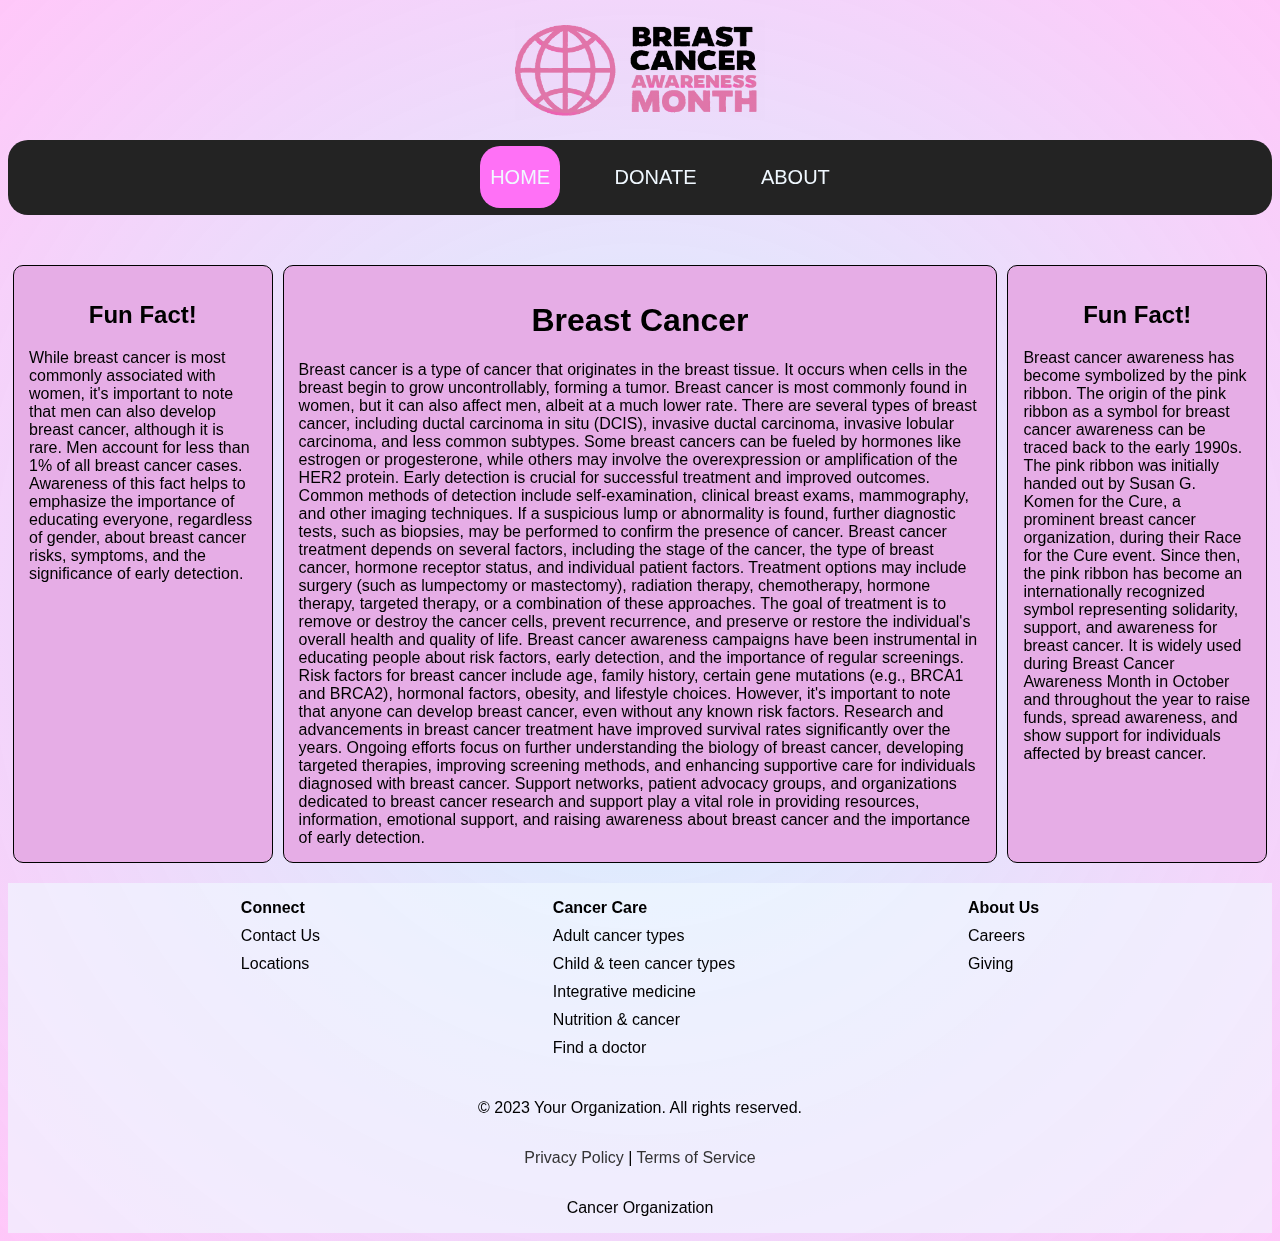
<file: index.html>
<html>
<head>
    <title>Cancer Awareness</title>
    <link rel="stylesheet" href="style.css">
</head>

<body>
    <img class="logo-img" src="logo-cancer1.png" alt="Breast Cancer Awareness" width="250" height="100">
    <div class="navbar">
        <ul class="items-list">
            <li class="items">
                <a class="active" href="index.html">HOME</a>
            </li>
            <li class="items">
                <a href="donation.html">DONATE</a>
            </li>
            <li class="items">
                <a href="about.html">ABOUT</a>
            </li>
        </ul>
    </div>
    <div class="row">
        <div class="left_column">
            <h2>Fun Fact!</h2> While breast cancer is most commonly associated with women, it's important to note that
            men can also develop breast cancer, although it is rare. Men account for less than 1% of all breast cancer
            cases. Awareness of this fact helps to emphasize the importance of educating everyone, regardless of gender,
            about breast cancer risks, symptoms, and the significance of early detection.
        </div>
        <div class="main_column">
            <h1>Breast Cancer</h1> Breast cancer is a type of cancer that originates in the breast tissue. It occurs
            when cells in the breast begin to grow uncontrollably, forming a tumor. Breast cancer is most commonly found
            in women, but it can also affect men, albeit at a much lower rate.

            There are several types of breast cancer, including ductal carcinoma in situ (DCIS), invasive ductal
            carcinoma, invasive lobular carcinoma, and less common subtypes. Some breast cancers can be fueled by
            hormones like estrogen or progesterone, while others may involve the overexpression or amplification of the
            HER2 protein.

            Early detection is crucial for successful treatment and improved outcomes. Common methods of detection
            include self-examination, clinical breast exams, mammography, and other imaging techniques. If a suspicious
            lump or abnormality is found, further diagnostic tests, such as biopsies, may be performed to confirm the
            presence of cancer.

            Breast cancer treatment depends on several factors, including the stage of the cancer, the type of breast
            cancer, hormone receptor status, and individual patient factors. Treatment options may include surgery (such
            as lumpectomy or mastectomy), radiation therapy, chemotherapy, hormone therapy, targeted therapy, or a
            combination of these approaches. The goal of treatment is to remove or destroy the cancer cells, prevent
            recurrence, and preserve or restore the individual's overall health and quality of life.

            Breast cancer awareness campaigns have been instrumental in educating people about risk factors, early
            detection, and the importance of regular screenings. Risk factors for breast cancer include age, family
            history, certain gene mutations (e.g., BRCA1 and BRCA2), hormonal factors, obesity, and lifestyle choices.
            However, it's important to note that anyone can develop breast cancer, even without any known risk factors.

            Research and advancements in breast cancer treatment have improved survival rates significantly over the
            years. Ongoing efforts focus on further understanding the biology of breast cancer, developing targeted
            therapies, improving screening methods, and enhancing supportive care for individuals diagnosed with breast
            cancer.

            Support networks, patient advocacy groups, and organizations dedicated to breast cancer research and support
            play a vital role in providing resources, information, emotional support, and raising awareness about breast
            cancer and the importance of early detection.
        </div>
        <div class="right_column">
            <h2>Fun Fact!</h2> Breast cancer awareness has become symbolized by the pink ribbon. The origin of the pink
            ribbon as a symbol for breast cancer awareness can be traced back to the early 1990s. The pink ribbon was
            initially handed out by Susan G. Komen for the Cure, a prominent breast cancer organization, during their
            Race for the Cure event. Since then, the pink ribbon has become an internationally recognized symbol
            representing solidarity, support, and awareness for breast cancer. It is widely used during Breast Cancer
            Awareness Month in October and throughout the year to raise funds, spread awareness, and show support for
            individuals affected by breast cancer.
        </div>
    </div>

</body>
<footer class="footer">
    <div class="footer1">
        <ul class="col1">
            <li><b>Connect</b></li>
            <li>Contact Us</li>
            <li>Locations</li>
        </ul>

        <ul class="col2">
            <li><b>Cancer Care</b></li>
            <li>Adult cancer types</li>
            <li>Child & teen cancer types</li>
            <li>Integrative medicine</li>
            <li>Nutrition & cancer</li>
            <li>Find a doctor</li>

        </ul>

        <ul class="col3">
            <li><b>About Us</b></li>
            <li>Careers</li>
            <li>Giving</li>
        </ul>
    </div>



    <div class="container">
        <p>&copy; 2023 Your Organization. All rights reserved.</p>
        <p>
            <a href="privacy.html">Privacy Policy</a> |
            <a href="terms.html">Terms of Service</a>
        </p>
        <p>Cancer Organization</p>
    </div>

</footer>


</html>
</file>
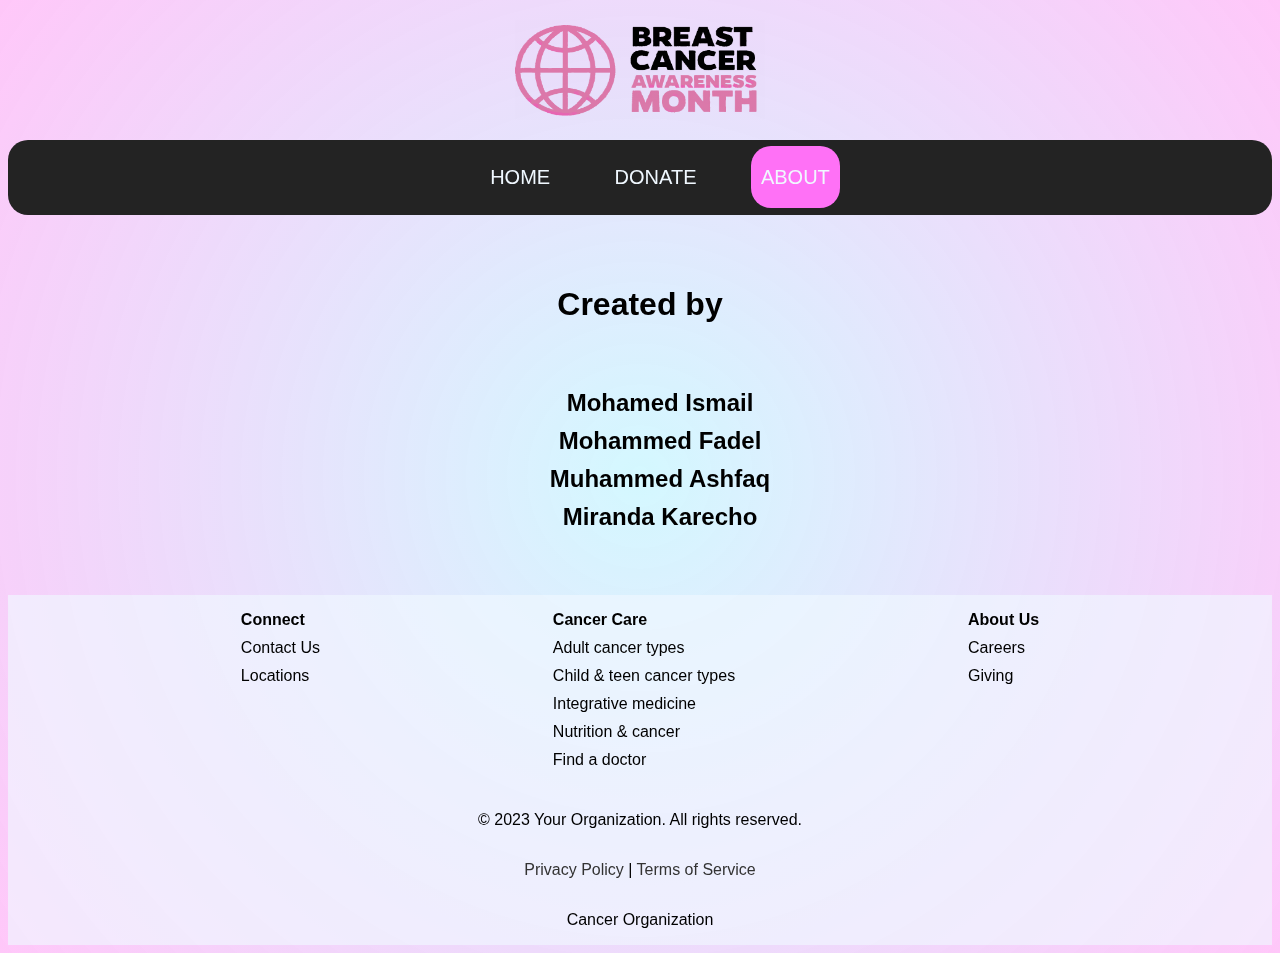
<file: about.html>
<html>
<head>
    <title>About</title>
    <link rel="stylesheet" href="style.css">
</head>

<body>
    <img class="logo-img" src="logo-cancer1.png" alt="Breast Cancer Awareness" width="250" height="100">
    <div class="navbar">
        <ul class="items-list">
            <li class="items">
                <a href="index.html">HOME</a>
            </li>
            <li class="items">
                <a href="donation.html">DONATE</a>
            </li>
            <li class="items">
                <a class="active" href="about.html">ABOUT</a>
            </li>
        </ul>
    </div>

    <div class="container">
        <h1>Created by</h1>
        <h2>
            <ul>
                <li class="items-names">Mohamed Ismail</li>
                <li class="items-names">Mohammed Fadel</li>
                <li class="items-names">Muhammed Ashfaq</li>
                <li class="items-names">Miranda Karecho</li>
            </ul>
        </h2>
    </div>
</body>
<footer class="footer">
    <div class="footer1">
        <ul class="col1">
            <li><b>Connect</b></li>
            <li>Contact Us</li>
            <li>Locations</li>
        </ul>

        <ul class="col2">
            <li><b>Cancer Care</b></li>
            <li>Adult cancer types</li>
            <li>Child & teen cancer types</li>
            <li>Integrative medicine</li>
            <li>Nutrition & cancer</li>
            <li>Find a doctor</li>

        </ul>

        <ul class="col3">
            <li><b>About Us</b></li>
            <li>Careers</li>
            <li>Giving</li>
        </ul>
    </div>



    <div class="container">
        <p>&copy; 2023 Your Organization. All rights reserved.</p>
        <p>
            <a href="privacy.html">Privacy Policy</a> |
            <a href="terms.html">Terms of Service</a>
        </p>
        <p>Cancer Organization</p>
    </div>

</footer>


</html>
</file>
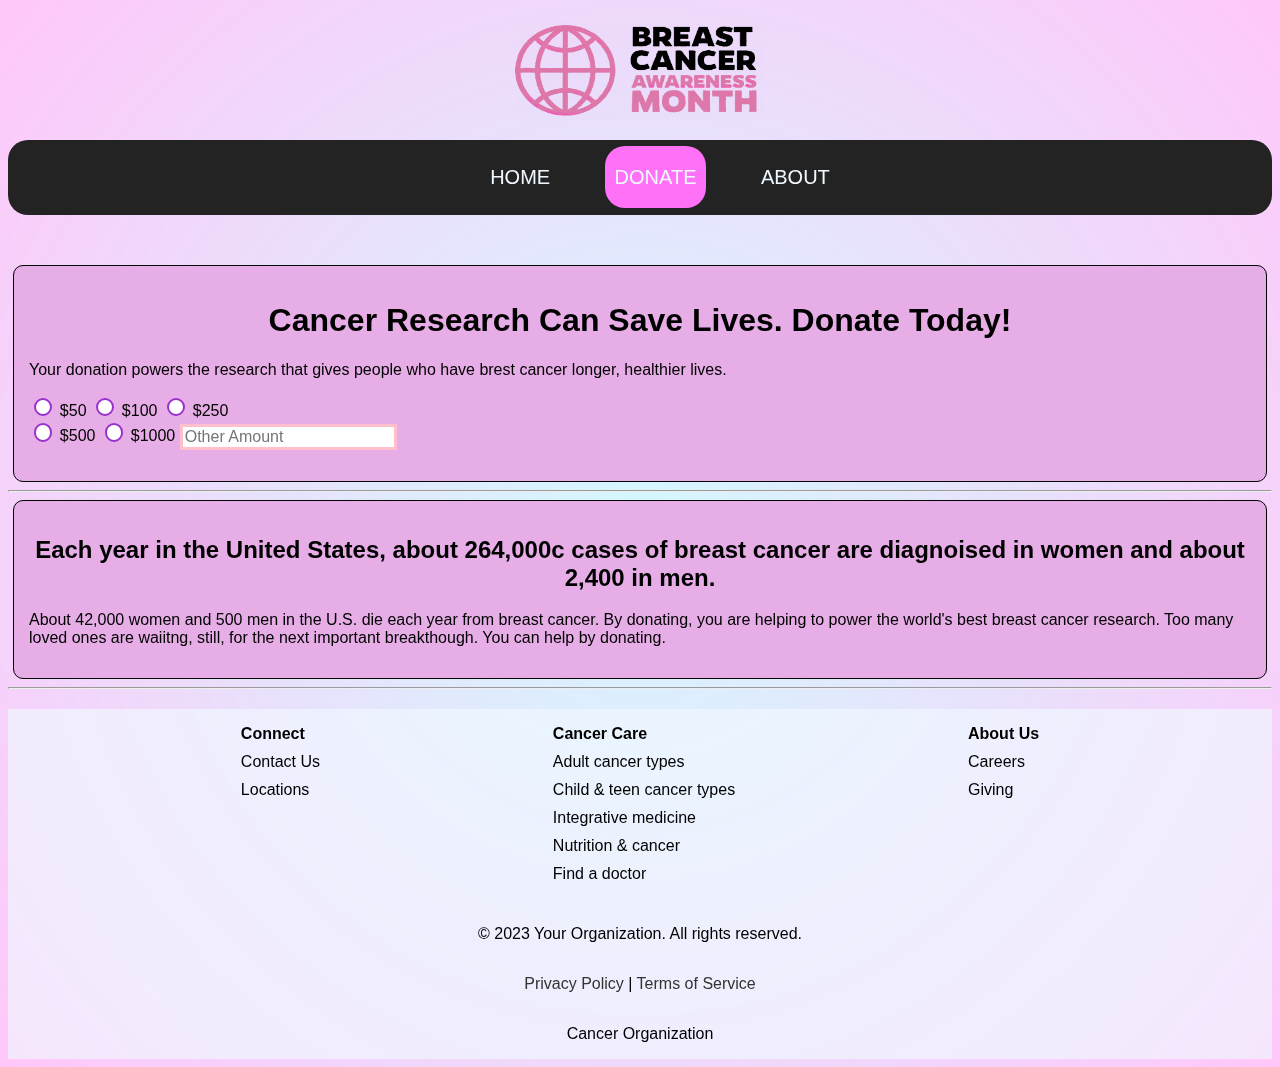
<file: donation.html>
<html>
<head>
  <title>Donate!</title>
  <link rel="stylesheet" href="style.css">
</head>

<body>
  <img class="logo-img" src="logo-cancer1.png" alt="Breast Cancer Awareness" width="250" height="100">
  <div class="navbar">
    <ul class="items-list">
      <li class="items">
        <a href="index.html">HOME</a>
      </li>
      <li class="items">
        <a class="active" href="donation.html">DONATE</a>
      </li>
      <li class="items">
        <a href="about.html">ABOUT</a>
      </li>
    </ul>
  </div>
  <div class="donatation-main">
    <h1>Cancer Research Can Save Lives. Donate Today!</h1>
    <p>Your donation powers the research that gives people who have brest cancer longer, healthier lives.</p>

    <form id="donate">
      <input type="radio" name="donatechosen">
      <label for="">$50</label>
      <input type="radio" name="donatechosen">
      <label for="">$100</label>
      <input type="radio" name="donatechosen">
      <label for="">$250</label><br>
      <input type="radio" name="donatechosen">
      <label for="">$500</label>
      <input type="radio" name="donatechosen">
      <label for="">$1000</label>
      <input type="number" placeholder="Other Amount">
    </form>
  </div>
  <hr>

  <div class="info-main">
    <h2>Each year in the United States, about 264,000c cases of breast cancer are diagnoised in women and about 2,400 in
      men.</h2>
    <p>About 42,000 women and 500 men in the U.S. die each year from breast cancer. By donating, you are helping to
      power the world's best breast cancer research. Too many loved ones are waiitng, still, for the next important
      breakthough. You can help by donating.</p>
  </div>
  <hr>
</body>
<footer class="footer">
  <div class="footer1">
    <ul class="col1">
      <li><b>Connect</b></li>
      <li>Contact Us</li>
      <li>Locations</li>
    </ul>

    <ul class="col2">
      <li><b>Cancer Care</b></li>
      <li>Adult cancer types</li>
      <li>Child & teen cancer types</li>
      <li>Integrative medicine</li>
      <li>Nutrition & cancer</li>
      <li>Find a doctor</li>

    </ul>

    <ul class="col3">
      <li><b>About Us</b></li>
      <li>Careers</li>
      <li>Giving</li>
    </ul>
  </div>



  <div class="container">
    <p>&copy; 2023 Your Organization. All rights reserved.</p>
    <p>
      <a href="privacy.html">Privacy Policy</a> |
      <a href="terms.html">Terms of Service</a>
    </p>
    <p>Cancer Organization</p>
  </div>

</footer>

</html>
</file>
<file: style.css>
* {
    font-family: Arial, Helvetica, sans-serif;
}

.items-list {
    text-align: center;
}

.items {
    display: inline;
}

.items-names {
    list-style-type: none;
    margin-bottom: 10px;
}

.navbar {
    background-color: rgb(35, 35, 35);
    padding-top: 10px;
    padding-bottom: 10px;
    border-radius: 20px;
    margin-bottom: 50px;
}

.navbar a {
    color: aliceblue;
    text-decoration: none;
    padding-right: 10px;
    padding-left: 10px;
    margin-left: 20px;
    margin-right: 20px;
    font-size: 20px;
}

.navbar a:hover {
    text-decoration: none;
    background-color: aliceblue;
    padding-top: 20px;
    padding-bottom: 20px;
    border-radius: 20px;
    color: black;
}

.navbar a.active {
    text-decoration: none;
    background-color: #ff71f6;
    padding-top: 20px;
    padding-bottom: 20px;
    border-radius: 20px;
    color: aliceblue;
}

body {
    background: rgb(204, 247, 255);
    background: radial-gradient(circle, rgba(204, 247, 255, 0.8477984943977591) 0%, rgba(255, 199, 249, 1) 100%);
}

h1 {
    text-align: center;
}

h2 {
    text-align: center;
}

.row {
    display: flex;
    width: 100%;
}

.left_column {
    float: left;
    width: 15%;
    padding: 15px;
    background-color: rgb(230, 173, 230);
    border: 1px solid black;
    box-sizing: border-box;
    border-radius: 10px;
    flex: 1;
    margin-left: 5px;
    margin-right: 5px;
}

.logo-img {
    display: block;
    margin-left: auto;
    margin-right: auto;
    mix-blend-mode: multiply;
    margin-top: 20px;
    margin-bottom: 20px;
}

.main_column {
    float: left;
    width: 70%;
    padding: 15px;
    background-color: rgb(230, 173, 230);
    border: 1px solid black;
    box-sizing: border-box;
    border-radius: 10px;
    flex: 3;
    margin-left: 5px;
    margin-right: 5px;


}

.right_column {
    margin-left: 5px;
    margin-right: 5px;
    float: left;
    width: 15%;
    padding: 15px;
    background-color: rgb(230, 173, 230);
    border: 1px solid black;
    box-sizing: border-box;
    border-radius: 10px;
    flex: 1;

}

.footer {
    background-color: rgba(240, 248, 255, 0.661);
    display: flex;
    flex-direction: column;
    justify-content: center;
    margin-top: 20px;

}

.footer1 {
    text-align: left;
    display: flex;
    flex-direction: row;
    justify-content: space-evenly;
    align-items: flex-start;

}

.container {
    display: flex;
    justify-content: center;
    align-items: center;
    flex-direction: column;
}

.col1,
.col2,
.col3 {
    list-style-type: none;
    padding: 0;

}

.col1 li,
.col2 li,
.col3 li {
    margin-bottom: 10px;
}

a {
    text-decoration: none;
    color: #333;
}

a:hover {
    text-decoration: underline;
}

input[type="radio"] {
    appearance: none;
    background-color: #fff;
    font: inherit;
    color: darkorchid;
    width: 1.15em;
    height: 1.15em;
    border: 0.15em solid currentColor;
    border-radius: 50%;
}

input[type="number"] {
    background-color: #fff;
    font: inherit;
    border: 0.20em solid pink;
}

.donatation-main {
    background-color: rgb(230, 173, 230);
    padding: 15px;
    border: 1px solid black;
    box-sizing: border-box;
    border-radius: 10px;
    flex: 3;
    margin-left: 5px;
    margin-right: 5px;
}

.info-main {
    background-color: rgb(230, 173, 230);
    padding: 15px;
    border: 1px solid black;
    box-sizing: border-box;
    border-radius: 10px;
    flex: 3;
    margin-left: 5px;
    margin-right: 5px;
}
</file>
